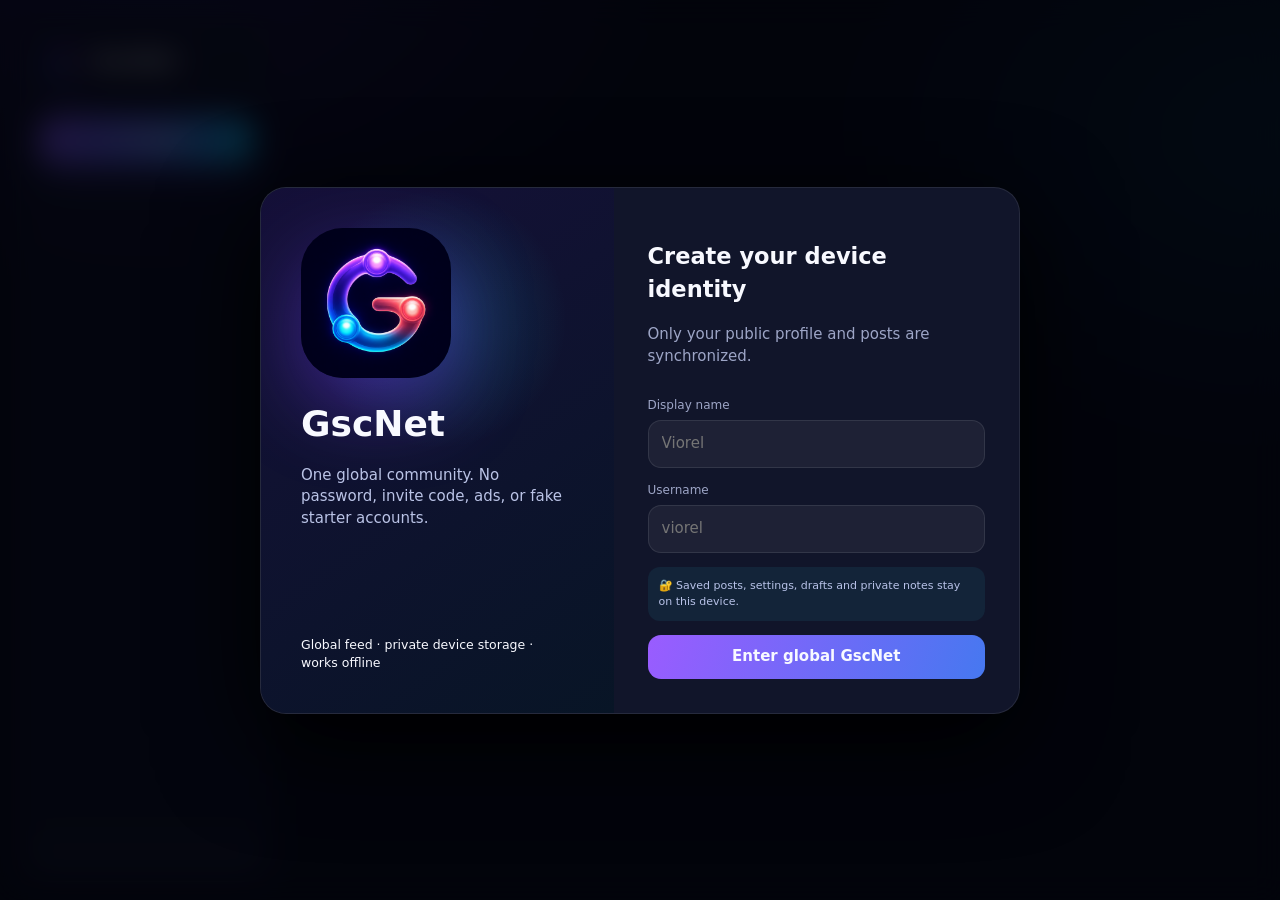
<file: index.html>
<!doctype html>
<html lang="en">
<head>
  <meta charset="utf-8">
  <meta name="viewport" content="width=device-width,initial-scale=1,viewport-fit=cover">
  <meta name="theme-color" content="#080b19">
  <meta name="description" content="GscNet — a global social feed with private device storage.">
  <title>GscNet</title>
  <link rel="manifest" href="manifest.webmanifest">
  <link rel="icon" href="assets/gscnet-icon-1024.png">
  <link rel="apple-touch-icon" href="assets/gscnet-icon-1024.png">
  <link rel="stylesheet" href="styles.css">
</head>
<body>
  <div id="app" class="app-shell">
    <aside class="sidebar glass">
      <button class="brand" data-view="home" aria-label="GscNet home">
        <img src="assets/gscnet-icon-1024.png" alt="">
        <span>GscNet</span>
      </button>
      <nav id="mainNav" class="main-nav" aria-label="Main navigation"></nav>
      <button id="createButton" class="primary-action"><span>＋</span> Create</button>
      <button id="profileMini" class="profile-mini"></button>
    </aside>

    <main class="main-column">
      <header class="mobile-header glass">
        <button class="brand compact" data-view="home"><img src="assets/gscnet-icon-1024.png" alt=""><span>GscNet</span></button>
        <div class="header-actions">
          <button class="icon-button" data-view="notifications" aria-label="Notifications">♡<b id="notifBadge"></b></button>
          <button class="icon-button" data-view="messages" aria-label="Messages">✦</button>
        </div>
      </header>
      <section id="view" class="view" aria-live="polite"></section>
      <nav id="mobileNav" class="mobile-nav glass" aria-label="Mobile navigation"></nav>
    </main>

    <aside id="rightRail" class="right-rail"></aside>
  </div>

  <div id="toastStack" class="toast-stack" aria-live="polite"></div>
  <div id="modalRoot"></div>
  <input id="mediaPicker" type="file" accept="image/*,video/*" hidden>

  <template id="postTemplate">
    <article class="post-card glass-card">
      <header class="post-head"></header>
      <div class="post-media"></div>
      <div class="post-actions"></div>
      <div class="post-copy"></div>
      <div class="comments-preview"></div>
    </article>
  </template>

  <script src="mqtt.min.js"></script>
  <script src="app.js"></script>
</body>
</html>
</file>
<file: styles.css>
:root {
  color-scheme: dark;
  --bg: #070916;
  --panel: rgba(16, 20, 39, .78);
  --panel-solid: #11152a;
  --soft: #191f3a;
  --line: rgba(255,255,255,.09);
  --text: #f8f9ff;
  --muted: #9da5c6;
  --violet: #9a5cff;
  --cyan: #18d8ff;
  --coral: #ff647c;
  --green: #50e3a4;
  --shadow: 0 18px 60px rgba(0,0,0,.34);
  --radius: 24px;
  --safe-bottom: env(safe-area-inset-bottom, 0px);
}
* { box-sizing: border-box; }
html { background: var(--bg); scroll-behavior: smooth; }
body { margin: 0; min-height: 100vh; overflow-x: hidden; background:
  radial-gradient(850px 620px at 12% -10%, rgba(111,67,255,.20), transparent 62%),
  radial-gradient(740px 520px at 100% 15%, rgba(0,206,255,.12), transparent 60%), var(--bg);
  color: var(--text); font: 500 15px/1.45 Inter, ui-sans-serif, system-ui, -apple-system, BlinkMacSystemFont, "Segoe UI", sans-serif;
  -webkit-font-smoothing: antialiased;
}
button, input, textarea { font: inherit; }
button { color: inherit; cursor: pointer; }
img, video { display: block; max-width: 100%; }
a { color: inherit; }
.app-shell { display: grid; grid-template-columns: 252px minmax(0, 660px) 320px; gap: 28px; width: min(1300px, calc(100% - 40px)); margin: 0 auto; }
.glass { background: var(--panel); border: 1px solid var(--line); backdrop-filter: blur(24px); -webkit-backdrop-filter: blur(24px); }
.glass-card { background: linear-gradient(145deg, rgba(23,28,53,.92), rgba(12,15,31,.9)); border: 1px solid var(--line); box-shadow: var(--shadow); }
.sidebar { position: sticky; top: 18px; align-self: start; height: calc(100vh - 36px); border-radius: 28px; padding: 18px 14px; display: flex; flex-direction: column; z-index: 20; }
.brand { border: 0; background: transparent; display: flex; align-items: center; gap: 11px; padding: 5px 8px 18px; font-weight: 850; font-size: 22px; letter-spacing: -.5px; }
.brand img { width: 38px; height: 38px; border-radius: 13px; box-shadow: 0 8px 24px rgba(132,64,255,.35); }
.main-nav { display: grid; gap: 5px; }
.nav-item { position: relative; border: 0; border-radius: 15px; background: transparent; color: var(--muted); padding: 12px 13px; display: flex; align-items: center; gap: 13px; text-align: left; transition: .2s ease; }
.nav-item .nav-icon { width: 24px; text-align: center; font-size: 19px; }
.nav-item:hover { color: white; background: rgba(255,255,255,.055); transform: translateX(2px); }
.nav-item.active { color: white; background: linear-gradient(90deg, rgba(145,82,255,.28), rgba(29,213,255,.08)); }
.nav-item.active::before { content: ""; position: absolute; left: 0; width: 3px; height: 24px; border-radius: 9px; background: linear-gradient(var(--violet), var(--cyan)); }
.nav-dot { margin-left: auto; width: 7px; height: 7px; border-radius: 50%; background: var(--coral); box-shadow: 0 0 12px var(--coral); }
.primary-action { border: 0; border-radius: 16px; padding: 13px 16px; margin: 18px 4px 10px; font-weight: 800; background: linear-gradient(110deg, #8c50ff, #4f72ff 55%, #00c9ee); box-shadow: 0 14px 32px rgba(104,72,255,.30); transition: .2s; }
.primary-action:hover { transform: translateY(-2px); filter: brightness(1.1); }
.profile-mini { margin-top: auto; border: 1px solid var(--line); background: rgba(255,255,255,.035); border-radius: 17px; padding: 10px; display: flex; gap: 10px; align-items: center; text-align: left; }
.avatar { width: 42px; height: 42px; border-radius: 50%; object-fit: cover; flex: 0 0 auto; background: linear-gradient(140deg, var(--violet), var(--cyan)); display: grid; place-items: center; font-weight: 900; color: white; border: 2px solid rgba(255,255,255,.18); }
.avatar.sm { width: 34px; height: 34px; font-size: 12px; }
.avatar.lg { width: 90px; height: 90px; font-size: 28px; }
.avatar.online { box-shadow: 0 0 0 3px var(--panel-solid), 0 0 0 5px var(--green); }
.profile-mini strong, .profile-mini small { display: block; overflow: hidden; text-overflow: ellipsis; white-space: nowrap; max-width: 150px; }
.profile-mini small { color: var(--muted); }
.main-column { min-width: 0; padding: 18px 0 110px; }
.mobile-header, .mobile-nav { display: none; }
.view { display: grid; gap: 18px; }
.section-head { display: flex; align-items: end; justify-content: space-between; gap: 14px; }
.section-head h1, .section-head h2 { margin: 0; letter-spacing: -.7px; }
.section-head h1 { font-size: clamp(25px, 4vw, 34px); }
.section-head p { margin: 4px 0 0; color: var(--muted); }
.text-button { color: #8ecfff; border: 0; background: none; padding: 8px; font-weight: 750; }
.stories { display: flex; gap: 14px; overflow-x: auto; scrollbar-width: none; padding: 3px 2px 8px; }
.stories::-webkit-scrollbar { display: none; }
.story { width: 75px; flex: 0 0 75px; border: 0; background: transparent; padding: 0; text-align: center; }
.story-ring { position: relative; width: 68px; height: 68px; padding: 3px; margin: auto; border-radius: 50%; background: linear-gradient(135deg, var(--coral), var(--violet), var(--cyan)); }
.story-ring.seen { background: #343a59; }
.story-ring .avatar { width: 100%; height: 100%; border: 3px solid var(--bg); }
.story.add .story-ring { background: var(--soft); }
.story.add .story-ring::after { content: "+"; position: absolute; right: 0; bottom: 1px; width: 22px; height: 22px; display: grid; place-items: center; border-radius: 50%; background: var(--cyan); color: #05111a; font-weight: 900; border: 3px solid var(--bg); }
.story span { display: block; margin-top: 6px; font-size: 11px; overflow: hidden; text-overflow: ellipsis; white-space: nowrap; }
.composer-strip { border-radius: 20px; padding: 13px 15px; display: flex; align-items: center; gap: 11px; }
.composer-strip button { flex: 1; border: 0; border-radius: 15px; padding: 12px 15px; color: var(--muted); background: rgba(255,255,255,.05); text-align: left; }
.quick-actions { display: flex; gap: 7px; }
.quick-actions .chip { flex: 0 0 auto; width: 40px; padding: 10px; text-align: center; }
.feed { display: grid; gap: 20px; }
.post-card { border-radius: var(--radius); overflow: hidden; }
.post-head { display: flex; align-items: center; gap: 10px; padding: 15px 16px; }
.post-author { min-width: 0; flex: 1; }
.post-author strong, .post-author small { display: block; }
.post-author small { color: var(--muted); font-size: 12px; }
.more-button, .icon-button { border: 0; background: transparent; width: 40px; height: 40px; border-radius: 50%; display: grid; place-items: center; }
.more-button:hover, .icon-button:hover { background: rgba(255,255,255,.07); }
.post-media { position: relative; aspect-ratio: 4/5; background: #0d1020; overflow: hidden; }
.post-media img, .post-media video { width: 100%; height: 100%; object-fit: cover; }
.post-media .media-placeholder { height: 100%; display: grid; place-items: center; padding: 40px; text-align: center; font-size: clamp(28px, 8vw, 54px); font-weight: 900; letter-spacing: -2px; }
.post-media .carousel-count { position: absolute; right: 13px; top: 13px; background: rgba(0,0,0,.58); border-radius: 20px; padding: 5px 9px; font-size: 11px; }
.post-actions { padding: 11px 13px 3px; display: flex; align-items: center; gap: 3px; }
.post-actions button { border: 0; background: transparent; min-width: 42px; height: 40px; border-radius: 12px; font-size: 20px; }
.post-actions button:hover { background: rgba(255,255,255,.06); }
.post-actions .liked { color: var(--coral); animation: pop .28s ease; }
.post-actions .saved { color: var(--cyan); }
.post-actions .spacer { flex: 1; }
.post-copy { padding: 0 16px 8px; }
.post-copy .likes { font-weight: 800; margin-bottom: 5px; }
.post-copy p { margin: 0; }
.post-copy .caption-user { font-weight: 800; margin-right: 6px; }
.comments-preview { padding: 0 16px 15px; color: var(--muted); }
.comments-preview button { border: 0; background: none; color: inherit; padding: 4px 0; }
@keyframes pop { 50% { transform: scale(1.35); } }
.right-rail { padding: 24px 0; position: sticky; top: 0; align-self: start; height: 100vh; overflow: auto; scrollbar-width: none; }
.rail-card { padding: 17px; border-radius: 21px; margin-bottom: 15px; background: rgba(16,20,39,.64); border: 1px solid var(--line); }
.rail-title { display: flex; justify-content: space-between; align-items: center; margin-bottom: 14px; }
.rail-title h3 { margin: 0; font-size: 15px; }
.status-pill { display: inline-flex; align-items: center; gap: 6px; color: var(--green); font-size: 11px; }
.status-pill::before { content: ""; width: 7px; height: 7px; border-radius: 50%; background: currentColor; box-shadow: 0 0 8px currentColor; }
.suggestion, .activity { display: flex; align-items: center; gap: 9px; padding: 8px 0; }
.suggestion .meta, .activity .meta { flex: 1; min-width: 0; }
.suggestion strong, .suggestion small, .activity strong, .activity small { display: block; overflow: hidden; white-space: nowrap; text-overflow: ellipsis; }
.suggestion small, .activity small { color: var(--muted); font-size: 11px; }
.follow-button { border: 0; background: rgba(137,92,255,.16); color: #bca0ff; border-radius: 11px; padding: 7px 9px; font-size: 11px; font-weight: 800; }
.search-box { position: relative; }
.search-box input { width: 100%; border: 1px solid var(--line); background: rgba(255,255,255,.05); color: var(--text); padding: 13px 15px 13px 42px; border-radius: 15px; outline: none; }
.search-box::before { content: "⌕"; position: absolute; left: 15px; top: 8px; font-size: 23px; color: var(--muted); }
.grid { display: grid; grid-template-columns: repeat(3, 1fr); gap: 3px; border-radius: 18px; overflow: hidden; }
.grid-item { position: relative; aspect-ratio: 1; border: 0; background: var(--soft); padding: 0; overflow: hidden; }
.grid-item img, .grid-item video { width: 100%; height: 100%; object-fit: cover; }
.grid-placeholder { height: 100%; display: grid; place-items: center; padding: 10px; text-align: center; font-weight: 900; background: linear-gradient(145deg, #6739c9, #116b9d); }
.grid-item:hover::after { content: attr(data-stats); position: absolute; inset: 0; display: grid; place-items: center; background: rgba(0,0,0,.48); font-weight: 800; }
.reels { height: calc(100vh - 36px); scroll-snap-type: y mandatory; overflow-y: auto; border-radius: 24px; scrollbar-width: none; }
.reel { height: 100%; min-height: 600px; position: relative; scroll-snap-align: start; background: #0c1020; overflow: hidden; }
.reel .post-media { height: 100%; aspect-ratio: auto; }
.reel-overlay { position: absolute; inset: auto 0 0; padding: 100px 70px 24px 20px; background: linear-gradient(transparent, rgba(0,0,0,.78)); }
.reel-actions { position: absolute; right: 12px; bottom: 24px; display: grid; gap: 13px; }
.reel-actions button { width: 48px; height: 48px; border: 0; border-radius: 50%; background: rgba(0,0,0,.38); color: white; }
.profile-header { border-radius: 25px; padding: 24px; }
.profile-top { display: flex; gap: 22px; align-items: center; }
.profile-info { flex: 1; }
.profile-info h1 { margin: 0; }
.profile-info .handle { color: var(--muted); }
.profile-stats { display: flex; gap: clamp(16px, 6vw, 44px); margin: 17px 0; }
.profile-stats button { border: 0; background: none; padding: 0; text-align: left; }
.profile-stats strong, .profile-stats span { display: block; }
.profile-stats span { color: var(--muted); font-size: 12px; }
.profile-buttons { display: flex; gap: 8px; }
.secondary-button { border: 1px solid var(--line); border-radius: 12px; background: rgba(255,255,255,.055); padding: 9px 14px; font-weight: 750; }
.profile-tabs { display: flex; justify-content: center; gap: 28px; border-bottom: 1px solid var(--line); }
.profile-tabs button { border: 0; border-bottom: 2px solid transparent; background: none; color: var(--muted); padding: 13px 7px; }
.profile-tabs button.active { color: white; border-color: var(--cyan); }
.list-panel { border-radius: 22px; overflow: hidden; }
.list-row { display: flex; align-items: center; gap: 12px; padding: 13px 15px; border-bottom: 1px solid var(--line); }
.list-row:last-child { border: 0; }
.list-row .meta { flex: 1; min-width: 0; }
.list-row .meta strong, .list-row .meta small { display: block; white-space: nowrap; overflow: hidden; text-overflow: ellipsis; }
.list-row .meta small { color: var(--muted); }
.message-layout { display: grid; grid-template-columns: 230px 1fr; min-height: 70vh; border-radius: 24px; overflow: hidden; }
.conversation-list { border-right: 1px solid var(--line); background: rgba(255,255,255,.02); }
.conversation-list h2 { padding: 17px; margin: 0; }
.conversation { width: 100%; border: 0; border-bottom: 1px solid var(--line); background: transparent; padding: 12px; display: flex; gap: 9px; text-align: left; }
.conversation.active { background: rgba(131,78,255,.13); }
.chat { min-width: 0; display: flex; flex-direction: column; height: 70vh; }
.chat-head { display: flex; align-items: center; gap: 10px; padding: 12px 15px; border-bottom: 1px solid var(--line); }
.messages { flex: 1; overflow-y: auto; padding: 18px; display: flex; flex-direction: column; gap: 9px; }
.bubble { max-width: 78%; border-radius: 17px 17px 17px 5px; background: var(--soft); padding: 9px 12px; }
.bubble.mine { align-self: end; border-radius: 17px 17px 5px 17px; background: linear-gradient(120deg, #7c47e8, #3b6ee8); }
.bubble small { display: block; margin-top: 3px; opacity: .65; font-size: 9px; }
.message-form { display: flex; gap: 8px; padding: 12px; border-top: 1px solid var(--line); }
.message-form input { flex: 1; min-width: 0; border: 1px solid var(--line); border-radius: 20px; background: rgba(255,255,255,.05); color: white; padding: 11px 14px; outline: none; }
.message-form button { border: 0; border-radius: 50%; width: 42px; background: var(--violet); }
.empty-state { text-align: center; border: 1px dashed rgba(255,255,255,.15); border-radius: 24px; padding: 46px 20px; color: var(--muted); }
.empty-state .big-icon { font-size: 45px; margin-bottom: 10px; }
.modal-backdrop { position: fixed; z-index: 100; inset: 0; background: rgba(2,3,10,.78); backdrop-filter: blur(15px); display: grid; place-items: center; padding: 18px; animation: fade .2s; }
.modal { width: min(540px, 100%); max-height: min(760px, 94vh); overflow: auto; border-radius: 26px; background: #11152a; border: 1px solid var(--line); box-shadow: 0 30px 100px #000; }
.modal.wide { width: min(820px, 100%); }
.modal-head { display: flex; align-items: center; justify-content: space-between; padding: 16px 19px; border-bottom: 1px solid var(--line); }
.modal-head h2 { margin: 0; font-size: 18px; }
.modal-body { padding: 18px; }
.close-button { border: 0; background: rgba(255,255,255,.06); border-radius: 50%; width: 35px; height: 35px; }
.form-grid { display: grid; gap: 14px; }
.field { display: grid; gap: 6px; }
.field span { color: var(--muted); font-size: 12px; }
.field input, .field textarea, .field select { width: 100%; border: 1px solid var(--line); border-radius: 13px; background: rgba(255,255,255,.055); color: white; padding: 12px 13px; outline: none; }
.field textarea { resize: vertical; min-height: 90px; }
.modal-actions { display: flex; justify-content: end; gap: 9px; padding-top: 7px; }
.submit-button { border: 0; border-radius: 13px; background: linear-gradient(110deg, var(--violet), #4678f0); padding: 11px 17px; font-weight: 800; }
.media-preview { position: relative; aspect-ratio: 4/3; border: 1px dashed var(--line); border-radius: 18px; overflow: hidden; background: rgba(255,255,255,.025); display: grid; place-items: center; color: var(--muted); }
.media-preview img, .media-preview video { width: 100%; height: 100%; object-fit: cover; }
.onboarding { width: min(760px, 100%); display: grid; grid-template-columns: 1fr 1.15fr; overflow: hidden; }
.onboard-art { padding: 40px; background: radial-gradient(circle at 50% 25%, rgba(26,221,255,.18), transparent 30%), linear-gradient(145deg, #151038, #081526); display: flex; flex-direction: column; justify-content: space-between; }
.onboard-art img { width: 150px; border-radius: 42px; box-shadow: 0 28px 80px rgba(116,61,255,.42); }
.onboard-art h1 { font-size: 36px; margin: 20px 0 8px; }
.onboard-art p { color: #bac3e6; }
.onboard-form { padding: 34px; }
.privacy-note { display: flex; gap: 9px; padding: 11px; border-radius: 12px; color: #b8c2e8; background: rgba(41,216,255,.07); font-size: 11px; }
.invite-card { background: linear-gradient(140deg, rgba(126,76,255,.24), rgba(16,202,240,.1)); border: 1px solid rgba(138,111,255,.25); border-radius: 18px; padding: 17px; }
.invite-code { font: 800 15px ui-monospace, SFMono-Regular, Consolas, monospace; letter-spacing: .8px; word-break: break-all; }
.toast-stack { position: fixed; z-index: 130; right: 18px; bottom: calc(20px + var(--safe-bottom)); display: grid; gap: 8px; }
.toast { min-width: 220px; max-width: 360px; padding: 12px 14px; border-radius: 13px; background: #1c2240; border: 1px solid var(--line); box-shadow: var(--shadow); animation: slide .25s ease; }
.connection-banner { border-radius: 16px; padding: 10px 13px; display: flex; align-items: center; justify-content: space-between; font-size: 12px; color: var(--muted); }
.connection-banner strong { color: var(--green); }
@keyframes fade { from { opacity: 0 } }
@keyframes slide { from { transform: translateY(12px); opacity: 0 } }
@media (max-width: 1100px) {
  .app-shell { grid-template-columns: 90px minmax(0, 660px) 280px; }
  .sidebar { align-items: center; }
  .sidebar .brand span, .nav-item .nav-label, .primary-action:not(:hover), .profile-mini > div { display: none; }
  .nav-item { justify-content: center; width: 56px; }
  .nav-item .nav-icon { font-size: 21px; }
  .primary-action { width: 54px; padding: 13px 0; font-size: 0; }
  .primary-action span { font-size: 24px; }
  .profile-mini { padding: 7px; }
}
@media (max-width: 900px) {
  .app-shell { display: block; width: 100%; }
  .sidebar, .right-rail { display: none; }
  .main-column { padding: 0 0 calc(83px + var(--safe-bottom)); }
  .mobile-header { height: calc(64px + env(safe-area-inset-top, 0px)); padding: env(safe-area-inset-top, 0px) 14px 0; display: flex; align-items: center; justify-content: space-between; position: sticky; top: 0; z-index: 30; border-width: 0 0 1px; }
  .brand.compact { padding: 0; font-size: 20px; }
  .brand.compact img { width: 34px; height: 34px; border-radius: 11px; }
  .header-actions { display: flex; }
  .icon-button { position: relative; font-size: 20px; }
  #notifBadge:not(:empty) { position: absolute; right: 3px; top: 2px; min-width: 17px; height: 17px; padding: 0 4px; border-radius: 10px; display: grid; place-items: center; background: var(--coral); font-size: 9px; }
  .view { max-width: 660px; margin: auto; padding: 14px 12px 0; }
  .mobile-nav { position: fixed; z-index: 40; left: 9px; right: 9px; bottom: calc(8px + var(--safe-bottom)); height: 63px; border-radius: 22px; display: flex; align-items: center; justify-content: space-around; padding: 5px; box-shadow: 0 18px 55px rgba(0,0,0,.55); }
  .mobile-nav .nav-item { display: grid; place-items: center; width: 50px; height: 50px; padding: 0; }
  .mobile-nav .nav-item.active::before { left: 50%; bottom: 1px; top: auto; transform: translateX(-50%); width: 20px; height: 3px; }
  .mobile-nav .nav-dot { position: absolute; right: 7px; top: 6px; }
  .post-card { border-radius: 21px; }
  .message-layout { grid-template-columns: 82px 1fr; }
  .conversation-list h2, .conversation .meta { display: none; }
  .conversation { justify-content: center; }
}
@media (max-width: 560px) {
  .view { padding-left: 0; padding-right: 0; }
  .view > .section-head, .view > .stories, .view > .composer-strip, .view > .connection-banner, .view > .search-box, .view > .profile-header, .view > .profile-tabs { margin-left: 12px; margin-right: 12px; }
  .post-card { border-left: 0; border-right: 0; border-radius: 0; }
  .post-media { aspect-ratio: 1/1.12; }
  .grid { border-radius: 0; }
  .onboarding { display: block; }
  .onboard-art { padding: 22px; min-height: 230px; }
  .onboard-art img { width: 85px; border-radius: 25px; }
  .onboard-art h1 { font-size: 28px; margin: 10px 0 2px; }
  .onboard-form { padding: 22px; }
  .profile-header { padding: 18px; }
  .profile-top { align-items: flex-start; gap: 15px; }
  .avatar.lg { width: 72px; height: 72px; }
  .profile-stats { gap: 17px; }
  .message-layout { border-radius: 0; min-height: calc(100vh - 140px); }
  .chat { height: calc(100vh - 140px); }
}
@media (prefers-reduced-motion: reduce) { *, *::before, *::after { animation-duration: .01ms !important; scroll-behavior: auto !important; transition: none !important; } }

/* GscNet 4 compact/performance pass */
.post-card, .grid-item, .list-row, .conversation { contain: layout paint style; }
.post-card { content-visibility: auto; contain-intrinsic-size: 680px; }
.grid-item { content-visibility: auto; contain-intrinsic-size: 180px; }
.post-media img, .post-media video, .grid-item img, .grid-item video { transform: translateZ(0); backface-visibility: hidden; }

@media (max-width: 560px) {
  .main-column { padding-bottom: calc(70px + var(--safe-bottom)); }
  .mobile-header { height: calc(56px + env(safe-area-inset-top, 0px)); padding-left: 10px; padding-right: 10px; }
  .brand.compact { font-size: 18px; }
  .brand.compact img { width: 30px; height: 30px; border-radius: 9px; }
  .icon-button, .more-button { width: 36px; height: 36px; }
  .view { padding-top: 9px; }
  .view > .section-head, .view > .stories, .view > .composer-strip, .view > .connection-banner, .view > .search-box, .view > .profile-header, .view > .profile-tabs { margin-left: 10px; margin-right: 10px; }
  .stories { gap: 7px; padding-bottom: 5px; }
  .story { width: 61px; flex-basis: 61px; }
  .story-ring { width: 54px; height: 54px; padding: 2px; }
  .story-ring .avatar { border-width: 2px; }
  .story.add .story-ring::after { width: 18px; height: 18px; border-width: 2px; font-size: 12px; }
  .story span { margin-top: 4px; font-size: 10px; }
  .composer-strip { padding: 9px 10px; gap: 8px; border-radius: 16px; }
  .composer-strip button { padding: 10px 11px; border-radius: 12px; }
  .quick-actions .chip { width: 35px; padding: 8px; }
  .feed { gap: 12px; }
  .post-head { padding: 10px 11px; gap: 8px; }
  .post-media { aspect-ratio: 1 / 1.08; }
  .post-actions { padding: 7px 8px 1px; }
  .post-actions button { min-width: 38px; height: 36px; font-size: 19px; }
  .post-copy { padding: 0 11px 6px; }
  .comments-preview { padding: 0 11px 11px; }
  .mobile-nav { left: 7px; right: 7px; bottom: calc(6px + var(--safe-bottom)); height: 56px; border-radius: 18px; padding: 3px; }
  .mobile-nav .nav-item { width: 44px; height: 44px; }
  .modal-backdrop { padding: 8px; align-items: end; }
  .modal { max-height: 92dvh; border-radius: 22px 22px 14px 14px; }
  .modal-head { padding: 12px 14px; }
  .modal-body { padding: 13px; }
  .reels { height: calc(100dvh - 66px - var(--safe-bottom)); border-radius: 0; }
  .reel { min-height: 520px; }
  .reel-overlay { padding: 80px 62px 18px 14px; }
  .reel-actions { right: 9px; bottom: 18px; gap: 9px; }
  .reel-actions button { width: 43px; height: 43px; }
  .profile-header { padding: 14px; border-radius: 20px; }
  .profile-tabs button { padding: 10px 6px; }
  .list-row { padding: 10px 11px; }
  .messages { padding: 11px; gap: 7px; }
  .message-form { padding: 8px; }
}

@media (max-width: 360px) {
  .view > .section-head, .view > .stories, .view > .composer-strip, .view > .connection-banner, .view > .search-box, .view > .profile-header, .view > .profile-tabs { margin-left: 7px; margin-right: 7px; }
  .story { width: 57px; flex-basis: 57px; }
  .story-ring { width: 51px; height: 51px; }
  .profile-top { gap: 10px; }
  .profile-stats { gap: 11px; }
  .avatar.lg { width: 62px; height: 62px; }
}

@media (prefers-reduced-transparency: reduce) {
  .glass, .modal, .mobile-nav, .mobile-header { backdrop-filter: none; background: #11162b; }
}
</file>
